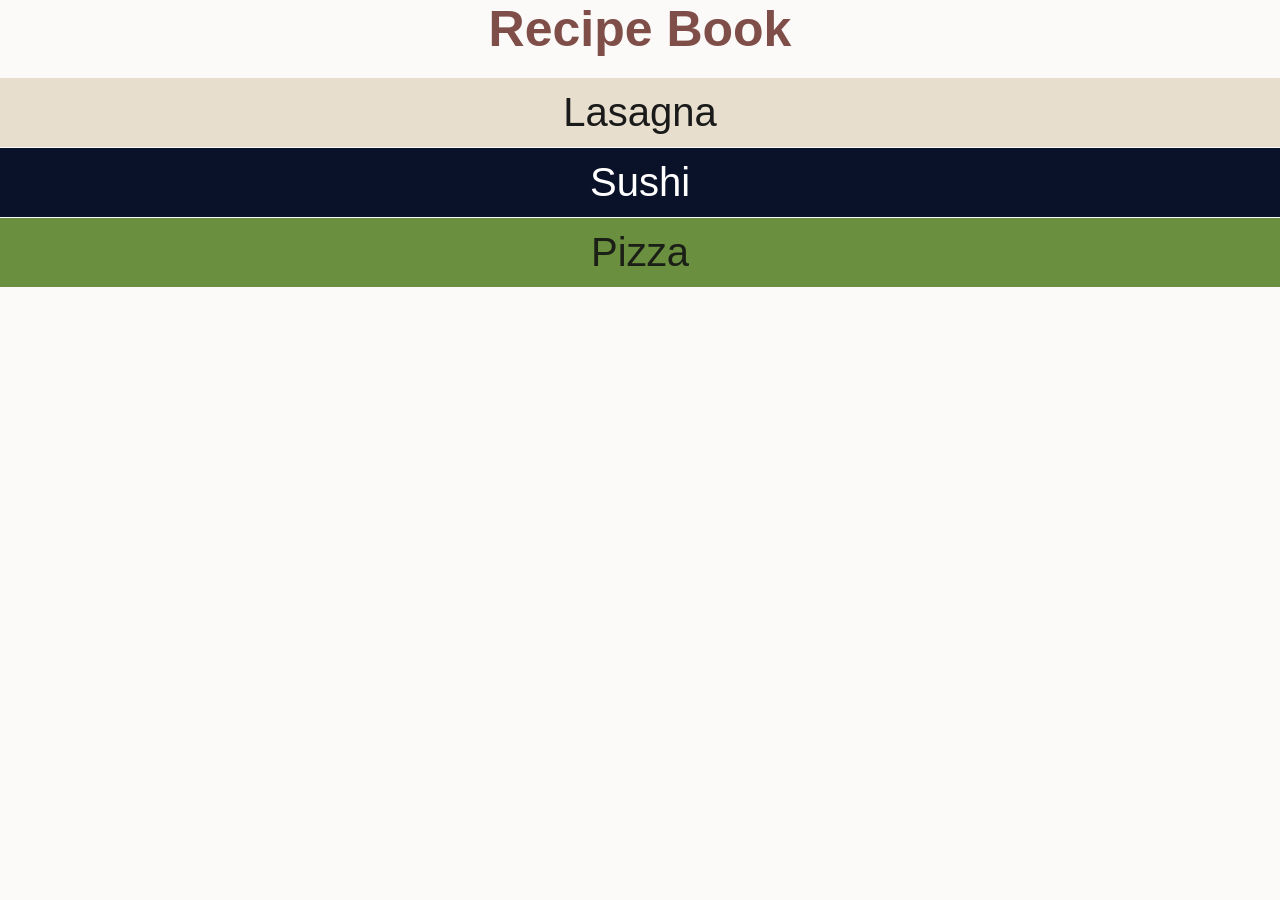
<file: index.html>
<!doctype html>
<html lang="en">
  <head>
    <link rel="stylesheet" href="styles/index.css" />
    <meta charset="UTF-8" />
    <meta name="viewport" content="width=device-width, initial-scale=1.0" />
    <title>Document</title>
  </head>
  <body>
    <h1 class="header">Recipe Book</h1>
    <a href="recipes-list/lasagna.html" class="recipes recipe1">Lasagna</a>
    <a href="recipes-list/sushi.html" class="recipes recipe2">Sushi</a>
    <a href="recipes-list/pizza.html" class="recipes recipe3">Pizza</a>
  </body>
</html>
</file>
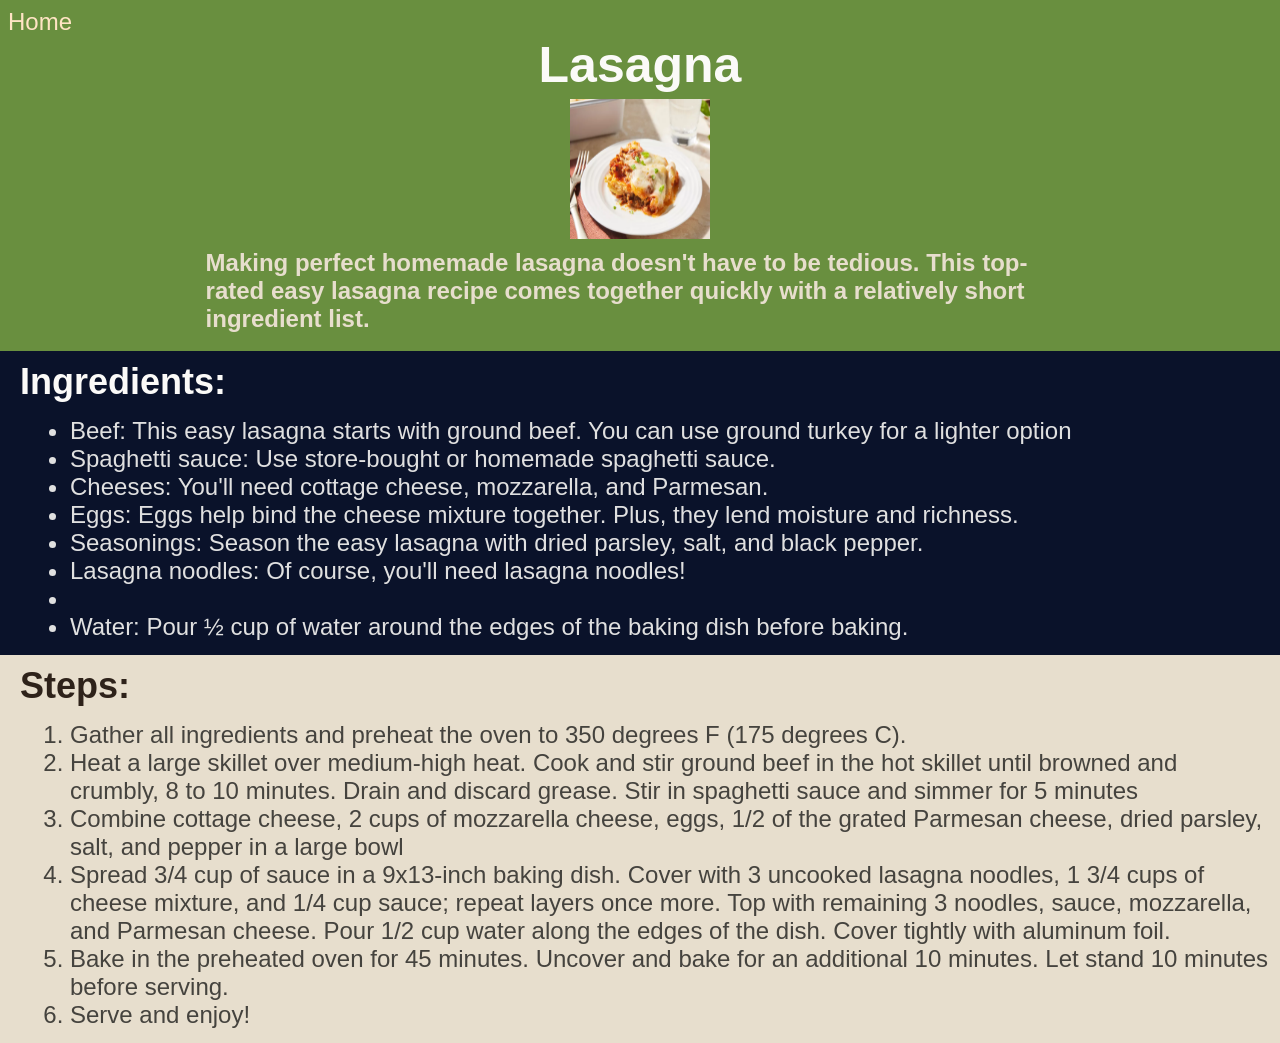
<file: recipes-list/lasagna.html>
<!doctype html>
<html lang="en">
  <head>
    <link rel="stylesheet" href="../styles/recipes.css" />
    <meta charset="UTF-8" />
    <meta name="viewport" content="width=device-width, initial-scale=1.0" />
    <title>Lasagna</title>
  </head>
  <body>
    <div class="title">
      <a href="../index.html">Home</a>
      <h1>Lasagna</h1>
      <img src="../images/lasagna.webp" alt="" srcset="" width="150" />
      <p>
        Making perfect homemade lasagna doesn't have to be tedious. This
        top-rated easy lasagna recipe comes together quickly with a relatively
        short ingredient list.
      </p>
    </div>
    <div class="ing">
      <h2>Ingredients:</h2>
      <ul>
        <li>
          Beef: This easy lasagna starts with ground beef. You can use ground
          turkey for a lighter option
        </li>
        <li>Spaghetti sauce: Use store-bought or homemade spaghetti sauce.</li>
        <li>Cheeses: You'll need cottage cheese, mozzarella, and Parmesan.</li>
        <li>
          Eggs: Eggs help bind the cheese mixture together. Plus, they lend
          moisture and richness.
        </li>
        <li>
          Seasonings: Season the easy lasagna with dried parsley, salt, and
          black pepper.
        </li>
        <li>Lasagna noodles: Of course, you'll need lasagna noodles!</li>
        <li></li>
        <li>
          Water: Pour ½ cup of water around the edges of the baking dish before
          baking.
        </li>
      </ul>
    </div>
    <div class="steps">
      <h2>Steps:</h2>
      <ol>
        <li>
          Gather all ingredients and preheat the oven to 350 degrees F (175
          degrees C).
        </li>
        <li>
          Heat a large skillet over medium-high heat. Cook and stir ground beef
          in the hot skillet until browned and crumbly, 8 to 10 minutes. Drain
          and discard grease. Stir in spaghetti sauce and simmer for 5 minutes
        </li>
        <li>
          Combine cottage cheese, 2 cups of mozzarella cheese, eggs, 1/2 of the
          grated Parmesan cheese, dried parsley, salt, and pepper in a large
          bowl
        </li>
        <li>
          Spread 3/4 cup of sauce in a 9x13-inch baking dish. Cover with 3
          uncooked lasagna noodles, 1 3/4 cups of cheese mixture, and 1/4 cup
          sauce; repeat layers once more. Top with remaining 3 noodles, sauce,
          mozzarella, and Parmesan cheese. Pour 1/2 cup water along the edges of
          the dish. Cover tightly with aluminum foil.
        </li>
        <li>
          Bake in the preheated oven for 45 minutes. Uncover and bake for an
          additional 10 minutes. Let stand 10 minutes before serving.
        </li>
        <li>Serve and enjoy!</li>
      </ol>
    </div>
  </body>
</html>
</file>
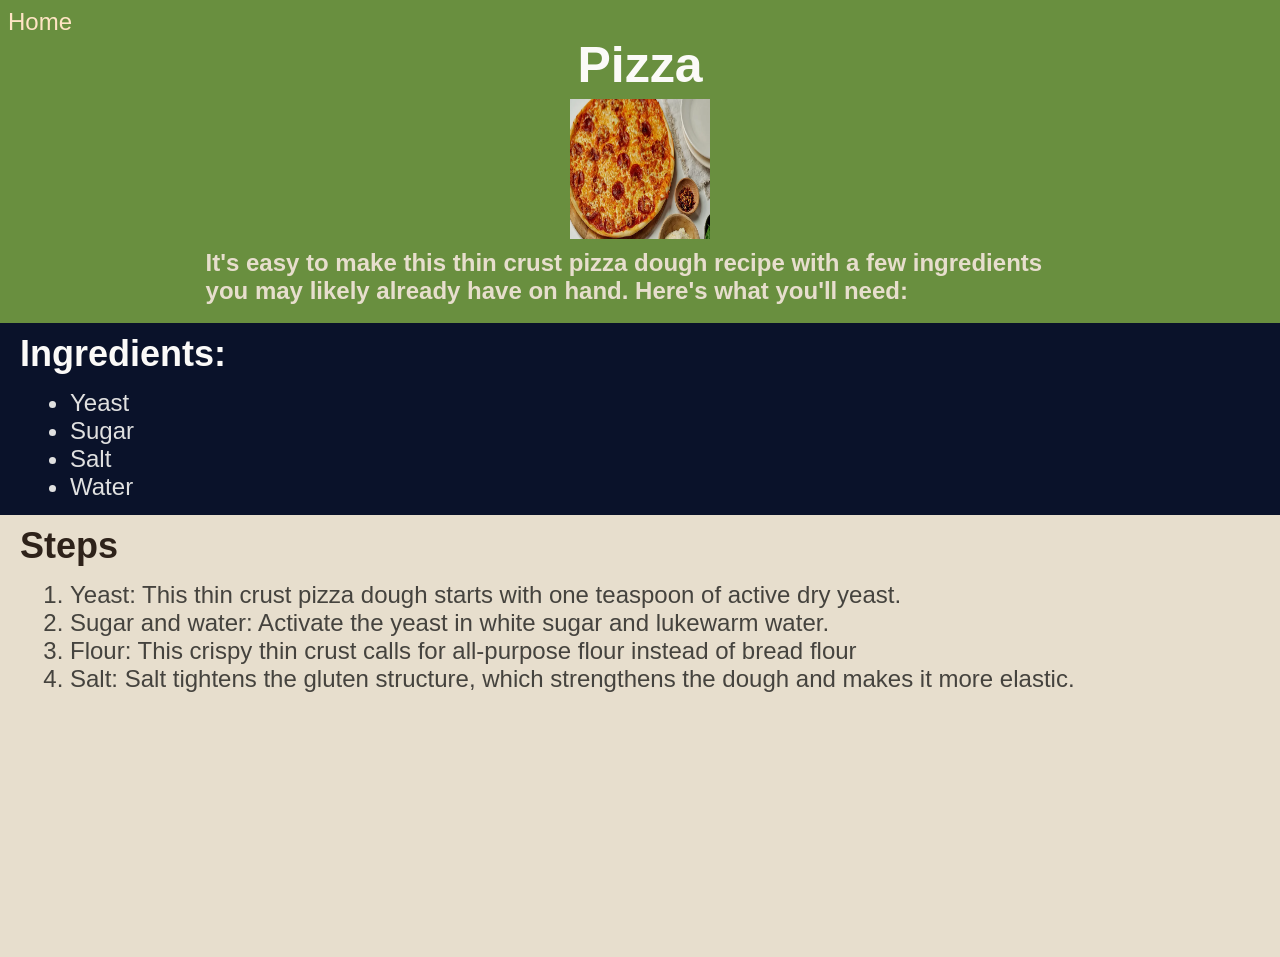
<file: recipes-list/pizza.html>
<!doctype html>
<html lang="en">
  <head>
    <link rel="stylesheet" href="../styles/recipes.css" />
    <meta charset="UTF-8" />
    <meta name="viewport" content="width=device-width, initial-scale=1.0" />
    <title>Pizza</title>
  </head>
  <body>
    <div class="title">
      <a href="../index.html">Home</a>
      <h1>Pizza</h1>
      <img src="../images/pizza.webp" alt="" srcset="" width="150" />
      <p>
        It's easy to make this thin crust pizza dough recipe with a few
        ingredients you may likely already have on hand. Here's what you'll
        need:
      </p>
    </div>
    <div class="ing">
      <h2>Ingredients:</h2>
      <ul>
        <li>Yeast</li>
        <li>Sugar</li>
        <li>Salt</li>
        <li>Water</li>
      </ul>
    </div>

    <div class="steps" style="padding-bottom: 250px">
      <h2>Steps</h2>
      <ol>
        <li>
          Yeast: This thin crust pizza dough starts with one teaspoon of active
          dry yeast.
        </li>
        <li>
          Sugar and water: Activate the yeast in white sugar and lukewarm water.
        </li>
        <li>
          Flour: This crispy thin crust calls for all-purpose flour instead of
          bread flour
        </li>
        <li>
          Salt: Salt tightens the gluten structure, which strengthens the dough
          and makes it more elastic.
        </li>
      </ol>
    </div>
  </body>
</html>
</file>
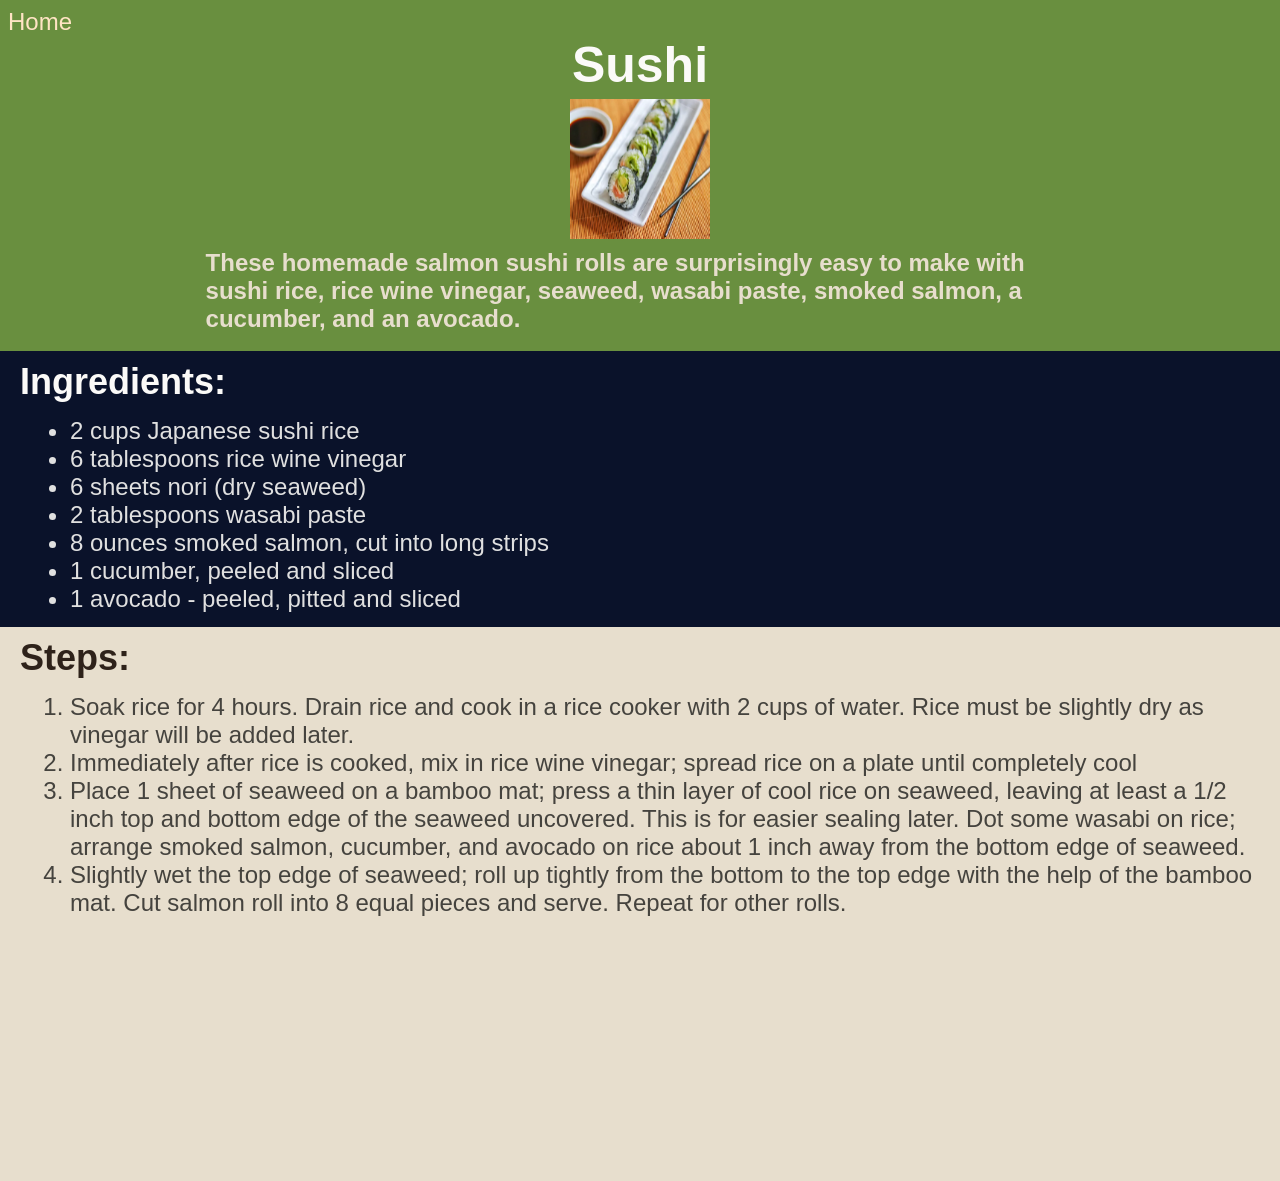
<file: recipes-list/sushi.html>
<!doctype html>
<html lang="en">
  <head>
    <link rel="stylesheet" href="../styles/recipes.css" />
    <meta charset="UTF-8" />
    <meta name="viewport" content="width=device-width, initial-scale=1.0" />
    <title>Sushi</title>
  </head>
  <body>
    <div class="title">
      <a href="../index.html">Home</a>
      <h1>Sushi</h1>
      <img src="../images/sushi.webp" alt="" srcset="" width="150" />
      <p>
        These homemade salmon sushi rolls are surprisingly easy to make with
        sushi rice, rice wine vinegar, seaweed, wasabi paste, smoked salmon, a
        cucumber, and an avocado.
      </p>
    </div>
    <div class="ing">
      <h2>Ingredients:</h2>
      <ul>
        <li>2 cups Japanese sushi rice</li>
        <li>6 tablespoons rice wine vinegar</li>
        <li>6 sheets nori (dry seaweed)</li>
        <li>2 tablespoons wasabi paste</li>
        <li>8 ounces smoked salmon, cut into long strips</li>
        <li>1 cucumber, peeled and sliced</li>
        <li>1 avocado - peeled, pitted and sliced</li>
      </ul>
    </div>
    <div class="steps" style="padding-bottom: 250px">
      <h2>Steps:</h2>
      <ol>
        <li>
          Soak rice for 4 hours. Drain rice and cook in a rice cooker with 2
          cups of water. Rice must be slightly dry as vinegar will be added
          later.
        </li>
        <li>
          Immediately after rice is cooked, mix in rice wine vinegar; spread
          rice on a plate until completely cool
        </li>
        <li>
          Place 1 sheet of seaweed on a bamboo mat; press a thin layer of cool
          rice on seaweed, leaving at least a 1/2 inch top and bottom edge of
          the seaweed uncovered. This is for easier sealing later. Dot some
          wasabi on rice; arrange smoked salmon, cucumber, and avocado on rice
          about 1 inch away from the bottom edge of seaweed.
        </li>
        <li>
          Slightly wet the top edge of seaweed; roll up tightly from the bottom
          to the top edge with the help of the bamboo mat. Cut salmon roll into
          8 equal pieces and serve. Repeat for other rolls.
        </li>
      </ol>
    </div>
  </body>
</html>
</file>
<file: styles/index.css>
* {
  padding: 0;
  margin: 0;
  box-sizing: border-box;
}
body {
  background-color: #fbfaf8;

  margin: 0 auto;

  font-family: "Segoe UI", Tahoma, Geneva, Verdana, sans-serif;
}

.header {
  font-size: 50px;
  margin-bottom: 20px;
  color: #804e49;
  text-align: center;
}

.recipes {
  font-size: 40px;
  padding: 12px 18px;
  display: block;
  text-decoration: none;
  text-align: center;
}
.recipe1,
.recipe2 {
  margin-bottom: 1px;
}

.recipe1 {
  color: #1a1a1a;
  background-color: #e7decd;
}

.recipe2 {
  background-color: #0a122a;
  color: #ffffff;
}

.recipe3 {
  background-color: #698f3f;
  color: #1b1f16;
}
</file>
<file: styles/recipes.css>
* {
  padding: 0;
  margin: 0;
  box-sizing: border-box;
}

img {
  display: block;
}

body {
  background-color: #fbfaf8;
  font-size: 24px;
  font-family: "Segoe UI", Tahoma, Geneva, Verdana, sans-serif;
}

.title {
  background-color: #698f3f;
  padding: 8px;
}

.title h1 {
  font-size: 50px;
  color: #fbfaf8;
  margin-bottom: 5px;
  text-align: center;
}
.title img {
  width: 140px;
  height: 140px;
  margin: 0 auto;
}

.title p {
  margin: auto;
  padding: 10px 8px;
  width: 70%;
  color: #e7decd;

  font-weight: bold;
}

.title a {
  text-decoration: none;
  color: bisque;
}

.ing {
  background-color: #0a122a;
}
.ing h2 {
  color: #fbfaf8;
}

.ing li {
  color: #e0e0e0;
}

.steps {
  background-color: #e7decd;
}

.steps h2 {
  color: #2e221a;
}
.steps li {
  color: #45433e;
}
.ing h2,
.steps h2 {
  padding-top: 10px;
  padding-left: 20px;
}
.ing ul,
.steps ol {
  padding: 14px 10px 14px 70px;
}
</file>
